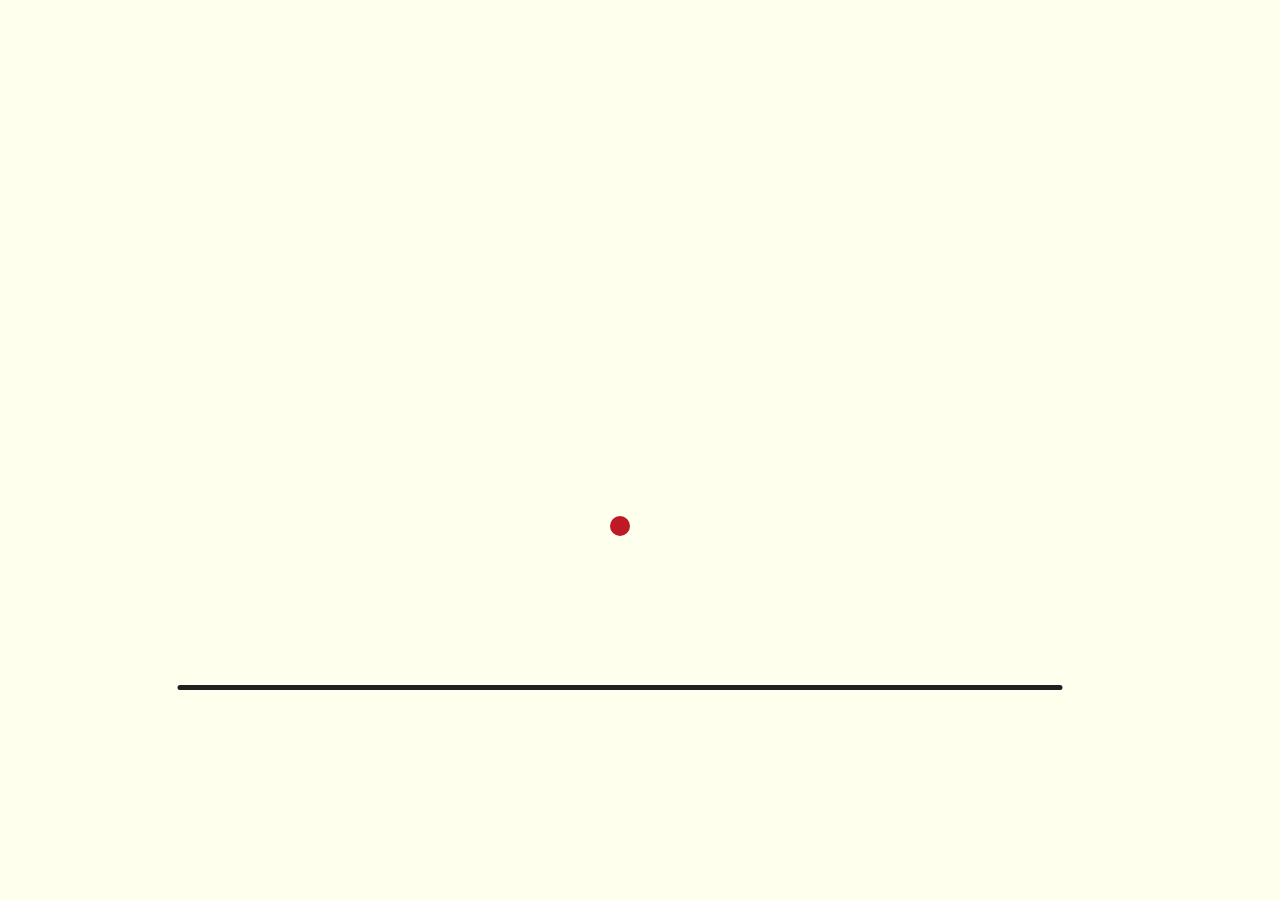
<file: main.html>
﻿<!DOCTYPE html PUBLIC "-//W3C//DTD XHTML 1.0 Strict//EN" "http://www.w3.org/TR/xhtml1/DTD/xhtml1-strict.dtd">
<html xml:lang="en" xmlns="http://www.w3.org/1999/xhtml"><head><meta http-equiv="Content-Type" content="text/html; charset=UTF-8">
		<link rel="icon" type="image/png" href="image/favicon.ico">
		<title>Anh iu Em</title>	    
        <link type="text/css" rel="stylesheet" href="./renxi/default.css">
		<script type="text/javascript" src="./renxi/jquery.min.js"></script>
		<script type="text/javascript" src="./renxi/jscex.min.js"></script>
		<script type="text/javascript" src="./renxi/jscex-parser.js"></script>
		<script type="text/javascript" src="./renxi/jscex-jit.js"></script>
		<script type="text/javascript" src="./renxi/jscex-builderbase.min.js"></script>
		<script type="text/javascript" src="./renxi/jscex-async.min.js"></script>
		<script type="text/javascript" src="./renxi/jscex-async-powerpack.min.js"></script>
		<script type="text/javascript" src="./renxi/functions.js" charset="utf-8"></script>
		<script type="text/javascript" src="./renxi/love.js" charset="utf-8"></script>
	    <style type="text/css">

        </style>
</head>
    <body>
			<!-- <audio autoplay="autopaly">
					<source src="music/nhachay.mp3" type="audio/mp3" />
			</audio>   -->
        <div id="main">
            <div id="wrap">
                <div id="text">
			        <div id="code">
			      <font color="#0000FF"><span class="say">Chào bé yêu</span><br><br>
						<span class="say">Vậy là mình yêu nhau được 6 tháng rồi, như một cái chớp mắt vậy!</span><br>
						<span class="say">Theo lời bài hát, trước khi em tồn tại trong đời anh thì khi ấy anh như nào nhỉ.
                              Anh vẫn nhớ đó là những ngày đơn điệu, tẻ nhạt: anh ăn, ngủ, đi làm thêm, đi học,... một vòng lặp không ngừng nghỉ.</span><br>
						<span class="say">Và rồi vào một ngày đẹp trời vào tháng tư, chúng ta đã thành một đôi.
                        </span><br>
						<span class="say">Kể từ khi em bước vào cuộc đời anh, vòng lặp ấy không còn nữa, 
                            anh và em cùng nhau trò chuyện, chia sẻ về những điều trong cuộc sống, đôi khi là những điều nhỏ nhặt thôi nhưng nó làm anh rất hạnh phúc
                            . Chúng ta quan tâm nhau, hỏi han nhau mỗi ngày một cách ấm áp. Mặc dù cũng có đôi lúc giận hờn nhau, nhưng đó cũng là cơ hội để ta hiểu nhau hơn.
                            Kể từ khi gặp em, cuộc đời anh có thêm nhiều màu sắc và anh rất trân trọng điều đó.
                        </span><br>
                        <span class="say">Chúc mừng chúng ta đã hạnh phúc ở bên nhau trong quãng thời gian đã qua. Anh muốn chúng ta cứ mãi mãi bên nhau như thế này. 
                            Hãy cùng nhau tạo nên thật nhiều kỷ niệm đẹp nhé!
                        </span><br><br>
                        <span class="say"><span class="space"><span class="space"></span> -- Yêu em --</span>
			  </font></p>
      </div>
                </div>
                <div id="clock-box">
                    <span class="STYLE1"></span><font color="#FF0000"></font>
<span class="STYLE1"> Time of love from 12/04/2024</span>
                  <div id="clock"></div>
              </div>
                <canvas id="canvas" width="1100" height="680"></canvas>
            </div>
            
        </div>
    
    <script>
    </script>

    <script>
    (function(){
        var canvas = $('#canvas');
		
        if (!canvas[0].getContext) {
            $("#error").show();
            return false;        }

        var width = canvas.width();
        var height = canvas.height();        
        canvas.attr("width", width);
        canvas.attr("height", height);
        var opts = {
            seed: {
                x: width / 2 - 20,
                color: "rgb(190, 26, 37)",
                scale: 2
            },
            branch: [
                [535, 680, 570, 250, 500, 200, 30, 100, [
                    [540, 500, 455, 417, 340, 400, 13, 100, [
                        [450, 435, 434, 430, 394, 395, 2, 40]
                    ]],
                    [550, 445, 600, 356, 680, 345, 12, 100, [
                        [578, 400, 648, 409, 661, 426, 3, 80]
                    ]],
                    [539, 281, 537, 248, 534, 217, 3, 40],
                    [546, 397, 413, 247, 328, 244, 9, 80, [
                        [427, 286, 383, 253, 371, 205, 2, 40],
                        [498, 345, 435, 315, 395, 330, 4, 60]
                    ]],
                    [546, 357, 608, 252, 678, 221, 6, 100, [
                        [590, 293, 646, 277, 648, 271, 2, 80]
                    ]]
                ]] 
            ],
            bloom: {
                num: 700,
                width: 1080,
                height: 650,
            },
            footer: {
                width: 1200,
                height: 5,
                speed: 10,
            }
        }

        var tree = new Tree(canvas[0], width, height, opts);
        var seed = tree.seed;
        var foot = tree.footer;
        var hold = 1;

        // canvas.click(function(e) {
        //     var offset = canvas.offset(), x, y;
        //     x = e.pageX - offset.left;
        //     y = e.pageY - offset.top;
        //     if (seed.hover(x, y)) {
        //         hold = 0; 
        //         canvas.unbind("click");
        //         canvas.unbind("mousemove");
        //         canvas.removeClass('hand');
        //     }
        // }).mousemove(function(e){
        //     var offset = canvas.offset(), x, y;
        //     x = e.pageX - offset.left;
        //     y = e.pageY - offset.top;
        //     canvas.toggleClass('hand', seed.hover(x, y));
        // });

        var seedAnimate = eval(Jscex.compile("async", function () {
    seed.draw();  // Vẽ hạt giống
    while (seed.canScale()) {  // Thu nhỏ hạt giống dần dần
        seed.scale(0.95);
        $await(Jscex.Async.sleep(10));
    }
    while (seed.canMove()) {  // Di chuyển hạt giống xuống đất
        seed.move(0, 2);
        foot.draw();  // Vẽ phần footer khi di chuyển
        $await(Jscex.Async.sleep(10));
    }
}));

// Gọi hàm seedAnimate tự động khi trang tải xong
seedAnimate().start();


        var growAnimate = eval(Jscex.compile("async", function () {
            do {
    	        tree.grow();
                $await(Jscex.Async.sleep(10));
            } while (tree.canGrow());
        }));

        var flowAnimate = eval(Jscex.compile("async", function () {
            do {
    	        tree.flower(2);
                $await(Jscex.Async.sleep(10));
            } while (tree.canFlower());
        }));

        var moveAnimate = eval(Jscex.compile("async", function () {
            tree.snapshot("p1", 240, 0, 610, 680);
            while (tree.move("p1", 500, 0)) {
                foot.draw();
                $await(Jscex.Async.sleep(10));
            }
            foot.draw();
            tree.snapshot("p2", 500, 0, 610, 680);

            canvas.parent().css("background", "url(" + tree.toDataURL('image/png') + ")");
            canvas.css("background", "#ffe");
            $await(Jscex.Async.sleep(300));
            canvas.css("background", "none");
        }));

        var jumpAnimate = eval(Jscex.compile("async", function () {
            var ctx = tree.ctx;
            while (true) {
                tree.ctx.clearRect(0, 0, width, height);
                tree.jump();
                foot.draw();
                $await(Jscex.Async.sleep(25));
            }
        }));

        var textAnimate = eval(Jscex.compile("async", function () {
		    var together = new Date();
		    together.setFullYear(2024, 3, 12); 			
		    together.setHours(0);							
		    together.setMinutes(0);				
		    together.setSeconds(0);					
		    together.setMilliseconds(0);			

		    $("#code").show().typewriter();
            $("#clock-box").fadeIn(500);
            while (true) {
                timeElapse(together);
                $await(Jscex.Async.sleep(1000));
            }
        }));

        var runAsync = eval(Jscex.compile("async", function () {
            $await(seedAnimate());
            $await(growAnimate());
            $await(flowAnimate());
            $await(moveAnimate());

            textAnimate().start();

            $await(jumpAnimate());
        }));

        runAsync().start();
    })();
    window.onload = function() {
  var audio = new Audio('music/nhachay.mp3');
  audio.play();
};
    </script>
</body>
</html>
</file>
<file: renxi/default.css>
body{margin:0;padding:0;background:#ffe;font-size:14px;font-family:Arial, Helvetica, sans-serif;color:#231F20;overflow:auto}
a {color:#000;font-size:14px;}
#main{width:100%;}
#wrap{position:relative;margin:0 auto;width:1100px;height:680px;margin-top:10px;}
#text{width:450px;height:525px;left:20px;top:50px;position:absolute;}
#code{display:none;font-size:16px;}
#clock-box {position:absolute;left:60px;top:550px;font-size:28px;display:none;}
#clock-box a {font-size:28px;text-decoration:none;}
#clock{margin-left:48px;}
#clock .digit {font-size:64px;}
#canvas{margin:0 auto;width:1100px;height:680px;}
#error{margin:0 auto;text-align:center;margin-top:60px;display:none;}
.hand{cursor:pointer;}
.say{margin-left:5px;}
.space{margin-right:150px;}
</file>
